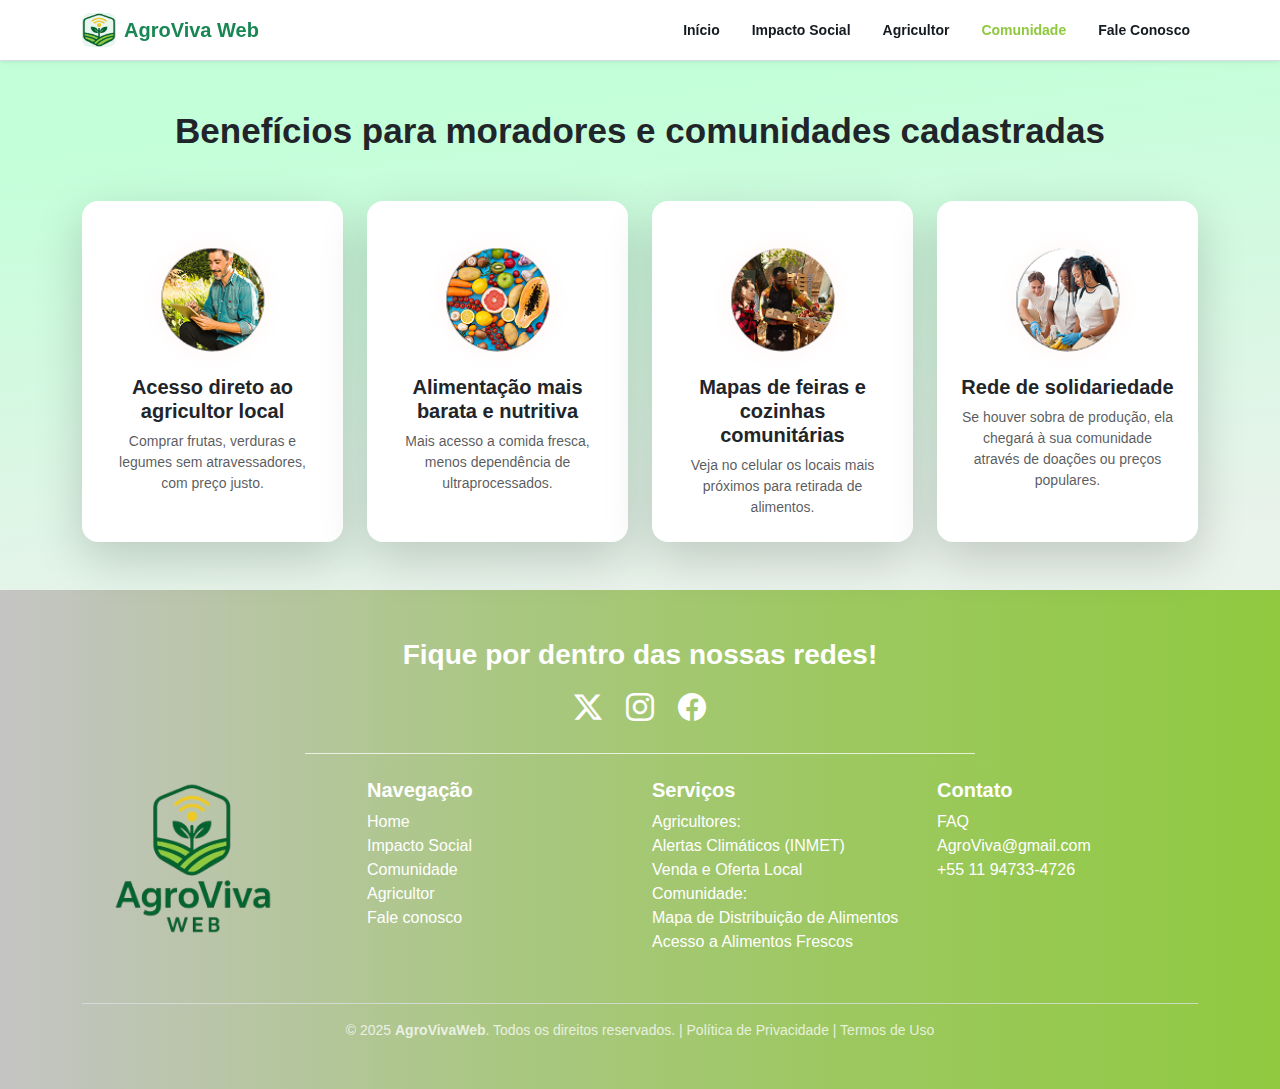
<file: Comunidade.html>
<!DOCTYPE html>
<html lang="pt-BR">
  <head>
    <meta charset="utf-8" />
    <meta name="viewport" content="width=device-width, initial-scale=1" />
    <title>Comunidade</title>
    <link rel="shortcut icon" href="/agroviva-web/img/logo.png" type="image/x-icon">
    <link href="https://cdn.jsdelivr.net/npm/bootstrap@5.3.8/dist/css/bootstrap.min.css" rel="stylesheet"/>
    <link href="https://cdn.jsdelivr.net/npm/bootstrap-icons@1.11.3/font/bootstrap-icons.css" rel="stylesheet"/>
    <script src="https://cdn.userway.org/widget.js" data-account="9AycmX4hek"></script>
    <link rel="stylesheet" href="css/comunidade.css">
  </head>
  <body>

<!-- Topbar -->
<header class="topbar">
  <nav class="navbar navbar-expand-lg navbar-light bg-white shadow-sm">
    <div class="container">
      <a class="navbar-brand d-flex align-items-center" href="#">
        <img src="img/Logo_AgroViva1.PNG" alt="Logo AgroViva Web" class="brand__logo me-2" style="width: 34px; height: 34px; border-radius: 8px;">
        <span class="fw-bold text-success">AgroViva Web</span>
      </a>
      <button class="navbar-toggler" type="button" data-bs-toggle="collapse" data-bs-target="#navbarNav"
        aria-controls="navbarNav" aria-expanded="false" aria-label="Alternar navegação">
        <span class="navbar-toggler-icon"></span>
      </button>
      <div class="collapse navbar-collapse justify-content-end" id="navbarNav">
        <ul class="navbar-nav align-items-lg-center gap-lg-3">
          <li class="nav-item">
            <a class="nav-link" href="Home.html">Início</a>
          </li>
          <li class="nav-item">
            <a class="nav-link" href="Apresentacao.html">Impacto Social</a>
          </li>
          <li class="nav-item">
            <a class="nav-link" href="agricultor.html">Agricultor</a>
          </li>
          <li class="nav-item">
            <a class="nav-link active text-success fw-bold" href="Comunidade.html">Comunidade</a>
          </li>
          <li class="nav-item">
            <a class="nav-link" href="FaleConosco.html">Fale Conosco</a>
          </li>
        </ul>
      </div>
    </div>
  </nav>
</header>

    <main class="main-bg py-5 text-center text-dark">
      <div class="container mb-5">
        <h1 class="fw-bold text-dark lh-sm">  Benefícios para moradores e comunidades cadastradas </h1>
      </div>

      <section class="container">
        <div class="row g-4 justify-content-center">

          <article class="col-12 col-sm-6 col-lg-3">
            <div class="card border-0 shadow-lg p-4 text-center h-100 rounded-4">
              <img src="img/Agricultor.png" alt="Agricultor local" 
                  class="img-fluid rounded-circle mx-auto" 
                  style="width:150px; height:150px; object-fit:cover;">
              <h2 class="fw-bold text-dark mb-2">Acesso direto ao agricultor local</h2>
              <p class="text-muted small mb-0">
                Comprar frutas, verduras e legumes sem atravessadores, com preço justo.
              </p>
            </div>
          </article>

          <article class="col-12 col-sm-6 col-lg-3">
            <div class="card border-0 shadow-lg p-4 text-center h-100 rounded-4">
              <img src="img/Alimentação.png" alt="Alimentação saudável"
                  class="img-fluid rounded-circle mx-auto" 
                  style="width:150px; height:150px; object-fit:cover;">
              <h2 class="fw-bold text-dark mb-2">Alimentação mais barata e nutritiva</h2>
              <p class="text-muted small mb-0">
                Mais acesso a comida fresca, menos dependência de ultraprocessados.
              </p>
            </div>
          </article>

          <article class="col-12 col-sm-6 col-lg-3">
            <div class="card border-0 shadow-lg p-4 text-center h-100 rounded-4">
              <img src="img/Feiras e cozinhas.png" alt="Feiras e cozinhas comunitárias"
                  class="img-fluid rounded-circle mx-auto" 
                  style="width:150px; height:150px; object-fit:cover;">
              <h2 class="fw-bold text-dark mb-2">Mapas de feiras e cozinhas comunitárias</h2>
              <p class="text-muted small mb-0">
                Veja no celular os locais mais próximos para retirada de alimentos.
              </p>
            </div>
          </article>

          <article class="col-12 col-sm-6 col-lg-3">
            <div class="card border-0 shadow-lg p-4 text-center h-100 rounded-4">
              <img src="img/Solidariedade.png" alt="Rede de solidariedade"
                  class="img-fluid rounded-circle mx-auto" 
                  style="width:150px; height:150px; object-fit:cover;">
              <h2 class="fw-bold text-dark mb-2">Rede de solidariedade</h2>
              <p class="text-muted small mb-0">
                Se houver sobra de produção, ela chegará à sua comunidade através de doações ou preços populares.
              </p>
            </div>
          </article>

        </div>
      </section>
    </main>


    <footer class="footer-bg text-white mt-auto py-5">
      <section class="container text-center mb-4">
        <h3 class="fw-bold">Fique por dentro das nossas redes!</h3>
        <div class="d-flex justify-content-center gap-4 mt-3 fs-3">
          <a href="https://x.com/" class="text-white"><i class="bi bi-twitter-x"></i></a>
          <a href="https://www.instagram.com/" class="text-white"><i class="bi bi-instagram"></i></a>
          <a href="https://pt-br.facebook.com/" class="text-white"><i class="bi bi-facebook"></i></a>
        </div>
        <hr class="my-4 mx-auto opacity-75" style="width:60%;">
      </section>

      <section class="container">
        <div class="row gy-4 text-center text-md-start">

          <div class="col-md-3 d-flex flex-column align-items-center align-items-md-start">
            <img src="img/logo.png" alt="Logotipo AgroViva Web" class="footer-logo mb-2">
          </div>

          <nav class="col-md-3" aria-label="Navegação do rodapé">
            <h3 class="h5 fw-bold">Navegação</h3>
            <ul class="list-unstyled">
            <li><a href="/agroviva-web/Home.html" class="text-white text-decoration-none">Home</a></li>
            <li><a href="/agroviva-web/Apresentacao.html" class="text-white text-decoration-none">Impacto Social</a></li>
            <li><a href="/agroviva-web/Comunidade.html" class="text-white text-decoration-none">Comunidade</a></li>
            <li><a href="/agroviva-web/agricultor.html" class="text-white text-decoration-none">Agricultor</a></li>
            <li><a href="/agroviva-web/FaleConosco.html" class="text-white text-decoration-none">Fale conosco</a></li>
            </ul>
          </nav>

          <section class="col-md-3">
            <h3 class="h5 fw-bold">Serviços</h3>
            <ul class="list-unstyled">
              <li>Agricultores:</li>
              <li>Alertas Climáticos (INMET)</li>
              <li>Venda e Oferta Local</li>
              <li>Comunidade:</li>
              <li>Mapa de Distribuição de Alimentos</li>
              <li>Acesso a Alimentos Frescos</li>
            </ul>
          </section>
      
          <section class="col-md-3">
            <h3 class="h5 fw-bold">Contato</h3>
            <ul class="list-unstyled">
              <li>FAQ</li>
              <li>AgroViva@gmail.com</li>
              <li>+55 11 94733-4726</li>
            </ul>
          </section>
        </div>

        <div class="border-top mt-4 pt-3 text-center small opacity-75">
          © 2025 <strong>AgroVivaWeb</strong>. Todos os direitos reservados. |
          <a href="#" class="text-white text-decoration-none">Política de Privacidade</a> |
          <a href="#" class="text-white text-decoration-none">Termos de Uso</a>
        </div>
      </section>
    </footer>

    <script src="https://cdn.jsdelivr.net/npm/bootstrap@5.3.8/dist/js/bootstrap.bundle.min.js"></script>
    <script src="https://cdn.jsdelivr.net/npm/bootstrap@5.2.1/dist/js/bootstrap.bundle.min.js"
        integrity="sha384-u1OknCvxWvY5kfmNBILK2hRnQC3Pr17a+RTT6rIHI7NnikvbZlHgTPOOmMi466C8"
        crossorigin="anonymous"></script>
    <script src="https://code.jquery.com/jquery-3.5.1.slim.min.js"></script>
    <script src="https://cdn.jsdelivr.net/npm/@popperjs/core@2.11.6/dist/umd/popper.min.js"></script>
    <!--plugin VLibras para garantir acessibilidade-->
    <div vw class="enabled">
        <div vw-access-button class="active"></div>
        <div vw-plugin-wrapper>
            <div class="vw-plugin-top-wrapper"></div>
        </div>
    </div>
    <script src="https://vlibras.gov.br/app/vlibras-plugin.js"></script>
    <script>
        new window.VLibras.Widget('https://vlibras.gov.br/app');
    </script>

    <script src="https://cdn.jsdelivr.net/npm/bootstrap@5.3.3/dist/js/bootstrap.bundle.min.js"></script>
  </body>
</html>
</file>
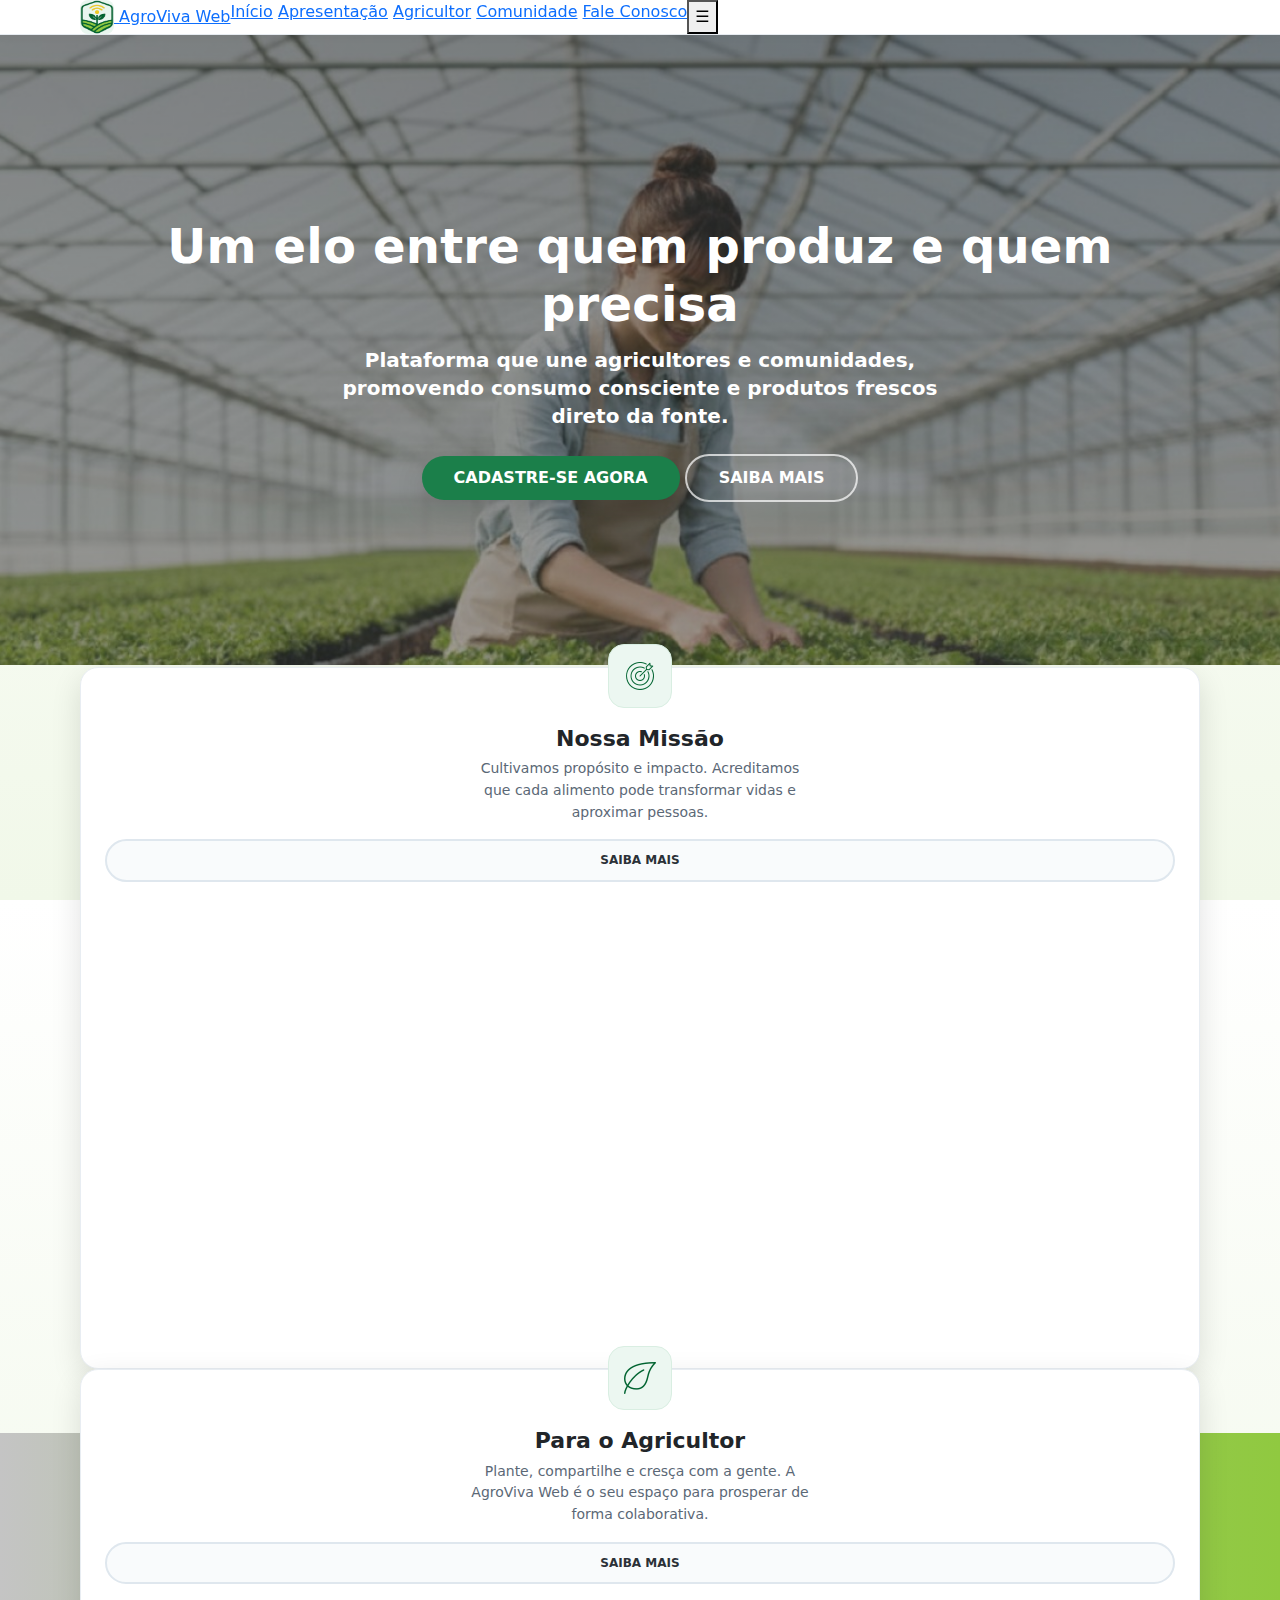
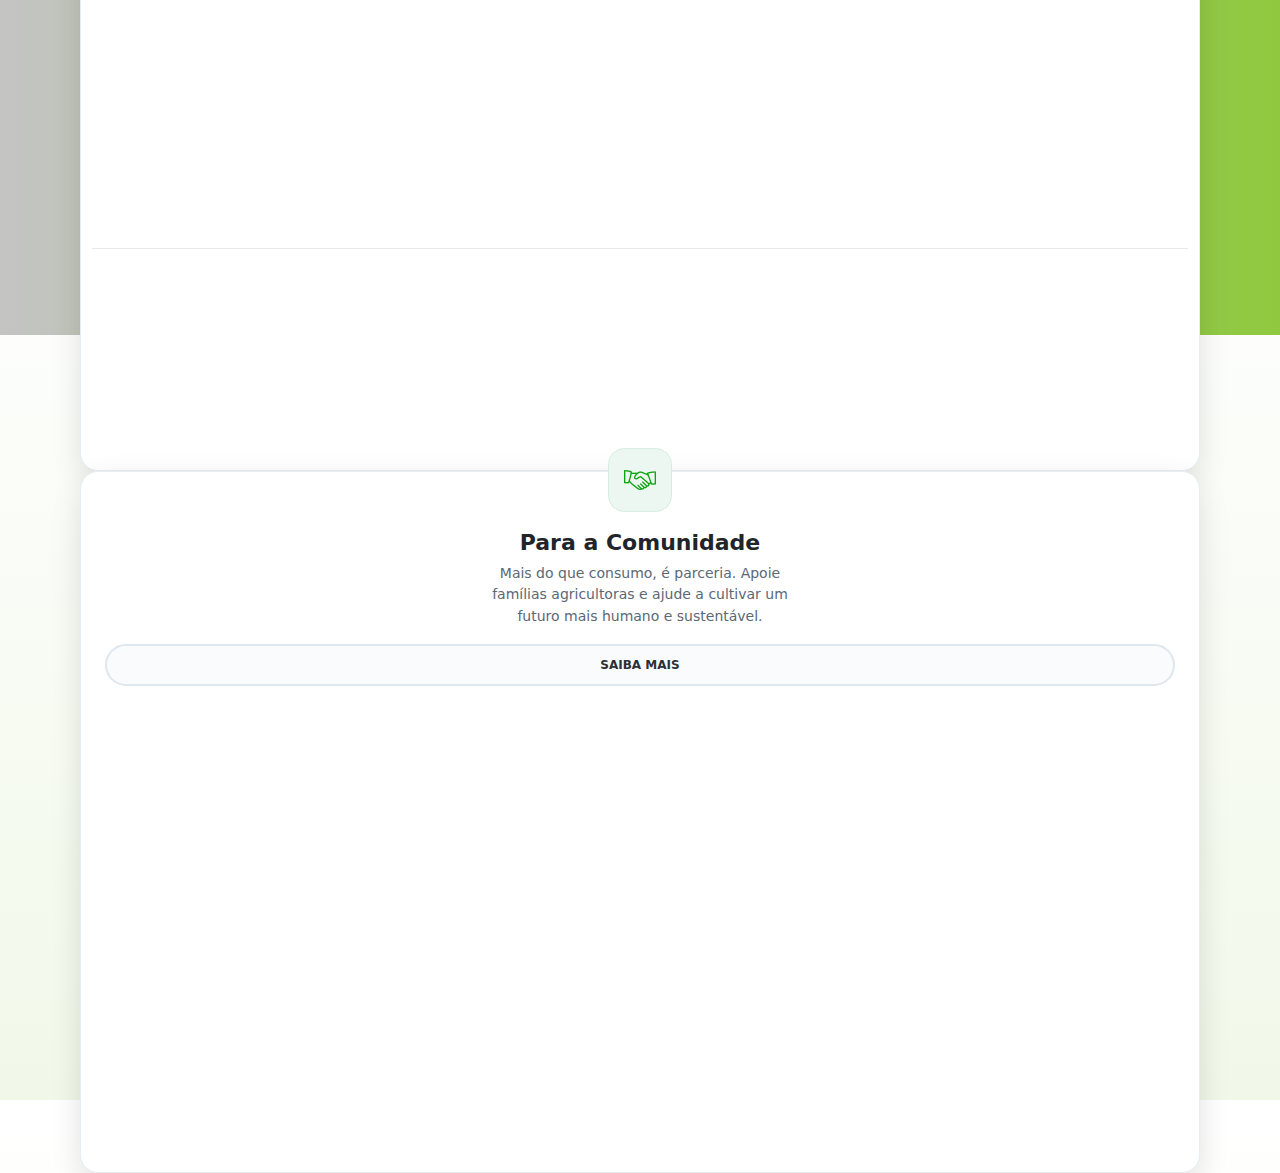
<file: Home.html>
<!DOCTYPE html>
<html lang="pt-BR">
<head>
  <meta charset="utf-8" />
  <meta name="viewport" content="width=device-width, initial-scale=1" />
  <title>AgroViva Web</title>
  <link rel="preconnect" href="https://fonts.googleapis.com">
  <link rel="preconnect" href="https://fonts.gstatic.com" crossorigin>
<link href="https://cdn.jsdelivr.net/npm/bootstrap@5.3.2/dist/css/bootstrap.min.css" rel="stylesheet">
<link href="https://cdn.jsdelivr.net/npm/bootstrap-icons@1.11.3/font/bootstrap-icons.css" rel="stylesheet"/>
  <link rel="stylesheet" href="css/Home.css" />
</head>
<body>
  <!-- Topbar -->
  <header class="topbar" role="banner">
  <div class="container nav">

    <a class="brand" href="#">
      <img src="img/Logo_AgroViva1.PNG" class="brand__logo" alt="Logo AgroViva Web">
      <span class="brand__name">AgroViva Web</span>
    </a>
      <nav class="menu" aria-label="Navegação principal">
        <a href="/agroviva-web/Home.html" class="active">Início</a>
        <a href="/agroviva-web/Apresentacao.html">Apresentação</a>
        <a href="/agroviva-web/agricultor.html">Agricultor</a>
        <a href="/agroviva-web/Comunidade.html">Comunidade</a>
        <a href="/agroviva-web/FaleConosco.html">Fale Conosco</a>
      </nav>
      <button class="menu-toggle" aria-label="Abrir menu">☰</button>
    </div>
  </header>

  <!-- Hero -->
  <section id="inicio" class="hero" role="region" aria-label="Chamada principal">
    <div class="hero__overlay" aria-hidden="true"></div>
    <div class="container hero__content">
      <h1>Um elo entre quem produz e quem precisa</h1>
      <p class="subtitle">Plataforma que une agricultores e comunidades, promovendo consumo consciente e produtos frescos direto da fonte.</p>
      <div class="actions">
        <a class="btn btn--primary" href="#cadastro" role="button" aria-label="Cadastre-se agora">CADASTRE-SE AGORA</a>
        <a class="btn btn--ghost" href="#cards" role="button">SAIBA MAIS</a>
      </div>
    </div>
  </section>

  <!-- Cards -->
  <section id="cards" class="cards container" aria-label="Seções principais">
    <article class="card" id="missao">
      <div class="card__icon" aria-hidden="true">
          <img src="img/missao.png" alt="Ícone da missão">
      </div>
      <h3>Nossa Missão</h3>
      <p>Cultivamos propósito e impacto. Acreditamos que cada alimento pode transformar vidas e aproximar pessoas.</p>
      <a href="#" class="card__link" aria-label="Saiba mais sobre nossa missão">SAIBA MAIS</a>
    </article>

    <article class="card" id="agricultores">
  <div class="card__icon">
    <img src="img/agricultor1.png" alt="Ícone Agricultor">
  </div>
  <h3>Para o Agricultor</h3>
  <p>Plante, compartilhe e cresça com a gente. A AgroViva Web é o seu espaço para prosperar de forma colaborativa.</p>
  <a href="#" class="card__link">SAIBA MAIS</a>
</article>


    <article class="card" id="comunidade">
      <div class="card__icon" aria-hidden="true">
        <img src="img/comunidade.png" alt="Ícone da comunidade">
      </div>
      <h3>Para a Comunidade</h3>
      <p>Mais do que consumo, é parceria. Apoie famílias agricultoras e ajude a cultivar um futuro mais humano e sustentável.</p>
      <a href="#" class="card__link" aria-label="Saiba mais para a comunidade">SAIBA MAIS</a>
    </article>
  </section>

    <footer class="footer-bg text-white mt-auto py-5">
      <section class="container text-center mb-4">
        <h3 class="fw-bold">Fique por dentro das nossas redes!</h3>
        <div class="d-flex justify-content-center gap-4 mt-3 fs-3">
          <a href="https://x.com/" class="text-white"><i class="bi bi-twitter-x"></i></a>
          <a href="https://www.instagram.com/" class="text-white"><i class="bi bi-instagram"></i></a>
          <a href="https://pt-br.facebook.com/" class="text-white"><i class="bi bi-facebook"></i></a>
        </div>
        <hr class="my-4 mx-auto opacity-75" style="width:60%;">
      </section>

      <section class="container">
        <div class="row gy-4 text-center text-md-start">

          <div class="col-md-3 d-flex flex-column align-items-center align-items-md-start">
            <img src="img/logo.png" alt="Logotipo AgroViva Web" class="footer-logo mb-2">
          </div>

          <nav class="col-md-3" aria-label="Navegação do rodapé">
            <h3 class="h5 fw-bold">Navegação</h3>
            <ul class="list-unstyled">
              <li><a href="#" class="text-white text-decoration-none">Home</a></li>
              <li><a href="#" class="text-white text-decoration-none">Impacto social</a></li>            
              <li><a href="Agricultor.html" class="text-white text-decoration-none">Benefícios - Agricultor</a></li>
              <li><a href="FaleConosco.html" class="text-white text-decoration-none">Fale conosco</a></li>
            </ul>
          </nav>

          <section class="col-md-3">
            <h3 class="h5 fw-bold">Serviços</h3>
            <ul class="list-unstyled">
              <li>Agricultores</li>
              <li>Alertas Climáticos (INMET)</li>
              <li>Venda e Oferta Local</li>
              <li>Mapa de Distribuição de Alimentos</li>
              <li>Acesso a Alimentos Frescos</li>
            </ul>
          </section>

          <section class="col-md-3">
            <h3 class="h5 fw-bold">Contato</h3>
            <ul class="list-unstyled">
              <li>FAQ</li>
              <li><a href="mailto:AgroViva@gmail.com" class="text-white text-decoration-none">AgroViva@gmail.com</a></li>
              <li><a href="tel:+5511947334726" class="text-white text-decoration-none">+55 11 94733-4726</a></li>
            </ul>
          </section>
        </div>

        <div class="border-top mt-4 pt-3 text-center small opacity-75">
          © 2025 <strong>AgroVivaWeb</strong>. Todos os direitos reservados. |
          <a href="#" class="text-white text-decoration-none">Política de Privacidade</a> |
          <a href="#" class="text-white text-decoration-none">Termos de Uso</a>
        </div>
      </section>
    </footer>
<script src="https://cdn.jsdelivr.net/npm/bootstrap@5.3.2/dist/js/bootstrap.bundle.min.js"></script>
</body>
</html>
</file>
<file: css/comunidade.css>
:root {
  --verde-principal: #006330;
  --verde-claro: #90c940;
}

body {
  font-family: "Poppins", sans-serif;
  display: flex;
  flex-direction: column;
  min-height: 100vh;
  margin: 0;
  color: #333;
  overflow-x: hidden;
  .uwy.userway_p1 .userway_buttons_wrapper { top: auto !important;
bottom: 20px !important; }
}

.topbar {
  position: sticky;
  top: 0;
  z-index: 1050;
  background: #fff;
  border-bottom: 1px solid #e6ebf0;
  box-shadow: 0 2px 10px rgba(0, 0, 0, 0.03);
}

h1{
  font-size: clamp(28px, 4vw + 8px, 35px);  
}

h2{
  font-size: clamp(14px, 1.4vw + 8px, 20px);
}

.brand__logo {
  width: 34px;
  height: 34px;
  border-radius: 8px;
  background: #e9f6ef;
}

.navbar-brand span {
  color: #006330;
  font-weight: 700;
  white-space: nowrap;
}

.navbar-nav .nav-link {
  color: #141a1f !important;
  font-weight: 600;
  font-size: 14px;
  transition: color 0.3s ease, opacity 0.3s ease;
}

.navbar-nav .nav-link:hover {
  color: #90c940 !important;
  opacity: 0.9;
}

.navbar-nav .nav-link.active {
  color: #90c940 !important;
  font-weight: 700;
}

.navbar-toggler {
  border: none;
  outline: none;
}

.navbar-toggler:focus {
  box-shadow: none;
}

.navbar-nav {
  gap: 15px;
}

/* Ajustes responsivos */
@media (max-width: 991px) {
  .navbar-nav {
    text-align: center;
    gap: 10px;
  }

  .navbar-collapse {
    background: #fff;
    border-radius: 10px;
    padding: 15px;
    box-shadow: 0 5px 20px rgba(0, 0, 0, 0.1);
  }
}

.main-bg {
  background: linear-gradient(174deg, #c3ffd9 15%, #e9f2eb 90%);
}

.footer-bg {
  background: linear-gradient(
    to right,
    rgba(196, 196, 196, 1) 0%,
    rgba(170, 199, 130, 1) 39%,
    rgba(157, 200, 97, 1) 65%,
    rgba(144, 201, 64, 1) 100%
  );
}

.footer-logo {
  max-width: 220px;
  height: auto;  
  margin-top: -27px; 
}

footer a:hover {
  text-shadow: 0 0 8px rgba(255, 255, 255, 0.8);
}

footer .bi {
  transition: transform 0.2s ease, text-shadow 0.2s ease;
}

footer .bi:hover {
  transform: scale(1.2);
  text-shadow: 0 0 10px rgba(255, 255, 255, 0.8);
}

.card:hover {
  transform: translateY(-5px);
  transition: 0.3s ease;
}

@media (min-width: 768px) and (max-width: 991.98px) { 
    .footer-logo {
      max-width: 180px;
      height: auto;
  }

  
}
</file>
<file: css/Home.css>
/* Base */
:root{
  --bg:linear-gradient(180deg, #ffffff 0%, #f1f8e9 100%);
  --text:#101418;
  --muted:#5b6876;
  --primary:#1B7F4A;        
  --primary-pressed:#15663b;
  --surface:#ffffff;
  --shadow: 0 10px 30px rgba(0,0,0,.12);
  --radius:18px;
}

*{box-sizing:border-box}
html,body{height:100%}
body{
  margin:0;
  font-family: 'Inter',system-ui,-apple-system,Segoe UI,Roboto,Arial,Helvetica,sans-serif;
  color:var(--text);
  background:var(--bg);
  line-height:1.55;
    .uwy.userway_p1 .userway_buttons_wrapper { top: auto !important;
bottom: 20px !important; }
}


/* Helpers */
.container{
  width:min(1120px, 92vw);
  margin-inline:auto;
}

.topbar {
  position: sticky;
  top: 0;
  z-index: 1050;
  background: #fff;
  border-bottom: 1px solid #e6ebf0;
  box-shadow: 0 2px 10px rgba(0, 0, 0, 0.03);
}

.brand__logo {
  width: 34px;
  height: 34px;
  border-radius: 8px;
  background: #e9f6ef;
}

.navbar-brand span {
  color: #006330;
  font-weight: 700;
  white-space: nowrap;
}

.navbar-nav .nav-link {
  color: #141a1f !important;
  font-weight: 600;
  font-size: 14px;
  transition: color 0.3s ease, opacity 0.3s ease;
}

.navbar-nav .nav-link:hover {
  color: #90c940 !important;
  opacity: 0.9;
}

.navbar-nav .nav-link.active {
  color: #90c940 !important;
  font-weight: 700;
}

.navbar-toggler {
  border: none;
  outline: none;
}

.navbar-toggler:focus {
  box-shadow: none;
}

.navbar-nav {
  gap: 15px;
}

/* Ajustes responsivos */
@media (max-width: 991px) {
  .navbar-nav {
    text-align: center;
    gap: 10px;
  }

  .navbar-collapse {
    background: #fff;
    border-radius: 10px;
    padding: 15px;
    box-shadow: 0 5px 20px rgba(0, 0, 0, 0.1);
  }
}

.hero {
  position: relative;
  min-height: 70vh;
  display: flex;
  align-items: center;
  justify-content: center;
  background: url('../img/imagem-fundo.png') center/cover no-repeat fixed;
  color: #fff;
  text-align: center;
}

.hero__overlay {
  position: absolute;
  inset: 0;
  background: linear-gradient(to bottom, rgba(0, 0, 0, .45), rgba(0, 0, 0, .35));
}

.hero__content {
  position: relative;
  z-index: 1;
  padding: 80px 0 60px;
}

.hero h1 {
  margin: 0 0 12px;
  font-size: clamp(28px, 4vw + 8px, 50px);
  font-weight: 800;
  letter-spacing: .2px;
}

.subtitle {
  max-width: 600px;
  margin: 0 auto 24px;
  font-weight: 600;
  font-size: clamp(14px, 1.4vw + 8px, 27px);
  line-height: 1.4;
  text-align: center;
}

.btn--primary {
  background-color: var(--primary);
  color: #fff;
  border: none;
  border-radius: 40px;
  padding: 10px 32px;
  font-weight: 800;
  text-decoration: none;
  transition: all 0.2s ease;
  box-shadow: var(--shadow);
}
.btn--primary:hover {
  background-color: var(--primary-pressed);
  transform: translateY(-2px);
}

.btn--ghost {
  background: rgba(255, 255, 255, 0.05);
  color: #fff;
  border: 2px solid #ffffffb3;
  border-radius: 40px;
  padding: 10px 32px;
  font-weight: 800;
  text-decoration: none;
  transition: all 0.2s ease;
}
.btn--ghost:hover {
  background: rgba(255, 255, 255, 0.15);
}

.cards {
  position: relative;
  padding: 38px 0 64px;
  margin-top: -36px;
}

.card {
  background: var(--surface);
  border-radius: var(--radius);
  box-shadow: var(--shadow);
  padding: 28px 24px 18px;
  text-align: center;
  border: 1px solid #e8edf2;
  height: 100%;
  transition: transform 0.2s ease, box-shadow 0.2s ease;
}
.card:hover {
  transform: translateY(-5px);
  box-shadow: 0 8px 20px rgba(0, 0, 0, 0.08);  
}

.card__icon {
  width: 64px;
  height: 64px;
  margin: -52px auto 8px;
  border-radius: 16px;
  display: grid;
  place-items: center;
  background: #ecf7f1;
  color: var(--primary);
  border: 1px solid #d9eee2;
}

.card h3 {
  margin: 10px 0 6px;
  font-size: 22px;
  font-weight: 700;
}

.card p {
  margin: 0 auto 16px;
  max-width: 38ch;
  color: var(--muted);
  font-size: 14px;
}

.card__link {
  display: inline-block;
  padding: 10px 18px;
  border-radius: 999px;
  border: 2px solid #dfe7ee;
  text-decoration: none;
  font-weight: 700;
  font-size: 12px;
  color: #2b3137;
  background: #f9fbfc;
  transition: all 0.2s ease;
}
.card__link:hover {
  border-color: #c9d5df;
  background-color: #ecf7f1;
}

/* Telas menores que 768px */
@media (max-width: 768px) {
  .hero {
    min-height: 60vh;
    background-attachment: scroll;
    padding: 60px 20px;
  }

  .subtitle {
    font-size: 15px;
  }

  .btn--primary,
  .btn--ghost {
    width: 100%;
  }

  .cards {
    margin-top: 0;
  }

  .card {
    margin-bottom: 20px;
  }
}

/* Telas maiores que 1200px */
@media (min-width: 1200px) {
  .hero h1 {
    font-size: 48px;
  }
  .subtitle {
    font-size: 20px;
  }
}

/* RODAPÉ */
body {
  margin: 0;
  padding: 0;
  overflow-x: hidden;
}

html, body {
  height: 100%;
  margin: 0;
  padding: 0;
}

body {
  display: flex;
  flex-direction: column;
  min-height: 100vh;
}

main {
  flex: 1; 
}

.footer-bg {
  background: linear-gradient(
    to right,
    rgba(196, 196, 196, 1) 0%,
    rgba(170, 199, 130, 1) 39%,
    rgba(157, 200, 97, 1) 65%,
    rgba(144, 201, 64, 1) 100%
  );
}

.footer-logo {
  max-width: 220px;
  height: auto;  
  margin-top: -27px; 
}

footer a:hover {
  text-shadow: 0 0 8px rgba(255, 255, 255, 0.8);
}

footer .bi {
  transition: transform 0.2s ease, text-shadow 0.2s ease;
}

footer .bi:hover {
  transform: scale(1.2);
  text-shadow: 0 0 10px rgba(255, 255, 255, 0.8);
}

.card:hover {
  transform: translateY(-5px);
  transition: 0.3s ease;
}

@media (min-width: 768px) and (max-width: 991.98px) { 
    .footer-logo {
    max-width: 180px;
    height: auto;
  }
}

/* Responsivo */
@media (max-width: 980px){
  .menu{display:none}
  .menu-toggle{display:block; background:none; border:none; font-size:22px}
  .cards{grid-template-columns:1fr; margin-top:-24px}
  .hero{min-height:60vh; background-attachment:scroll}
}
</file>
